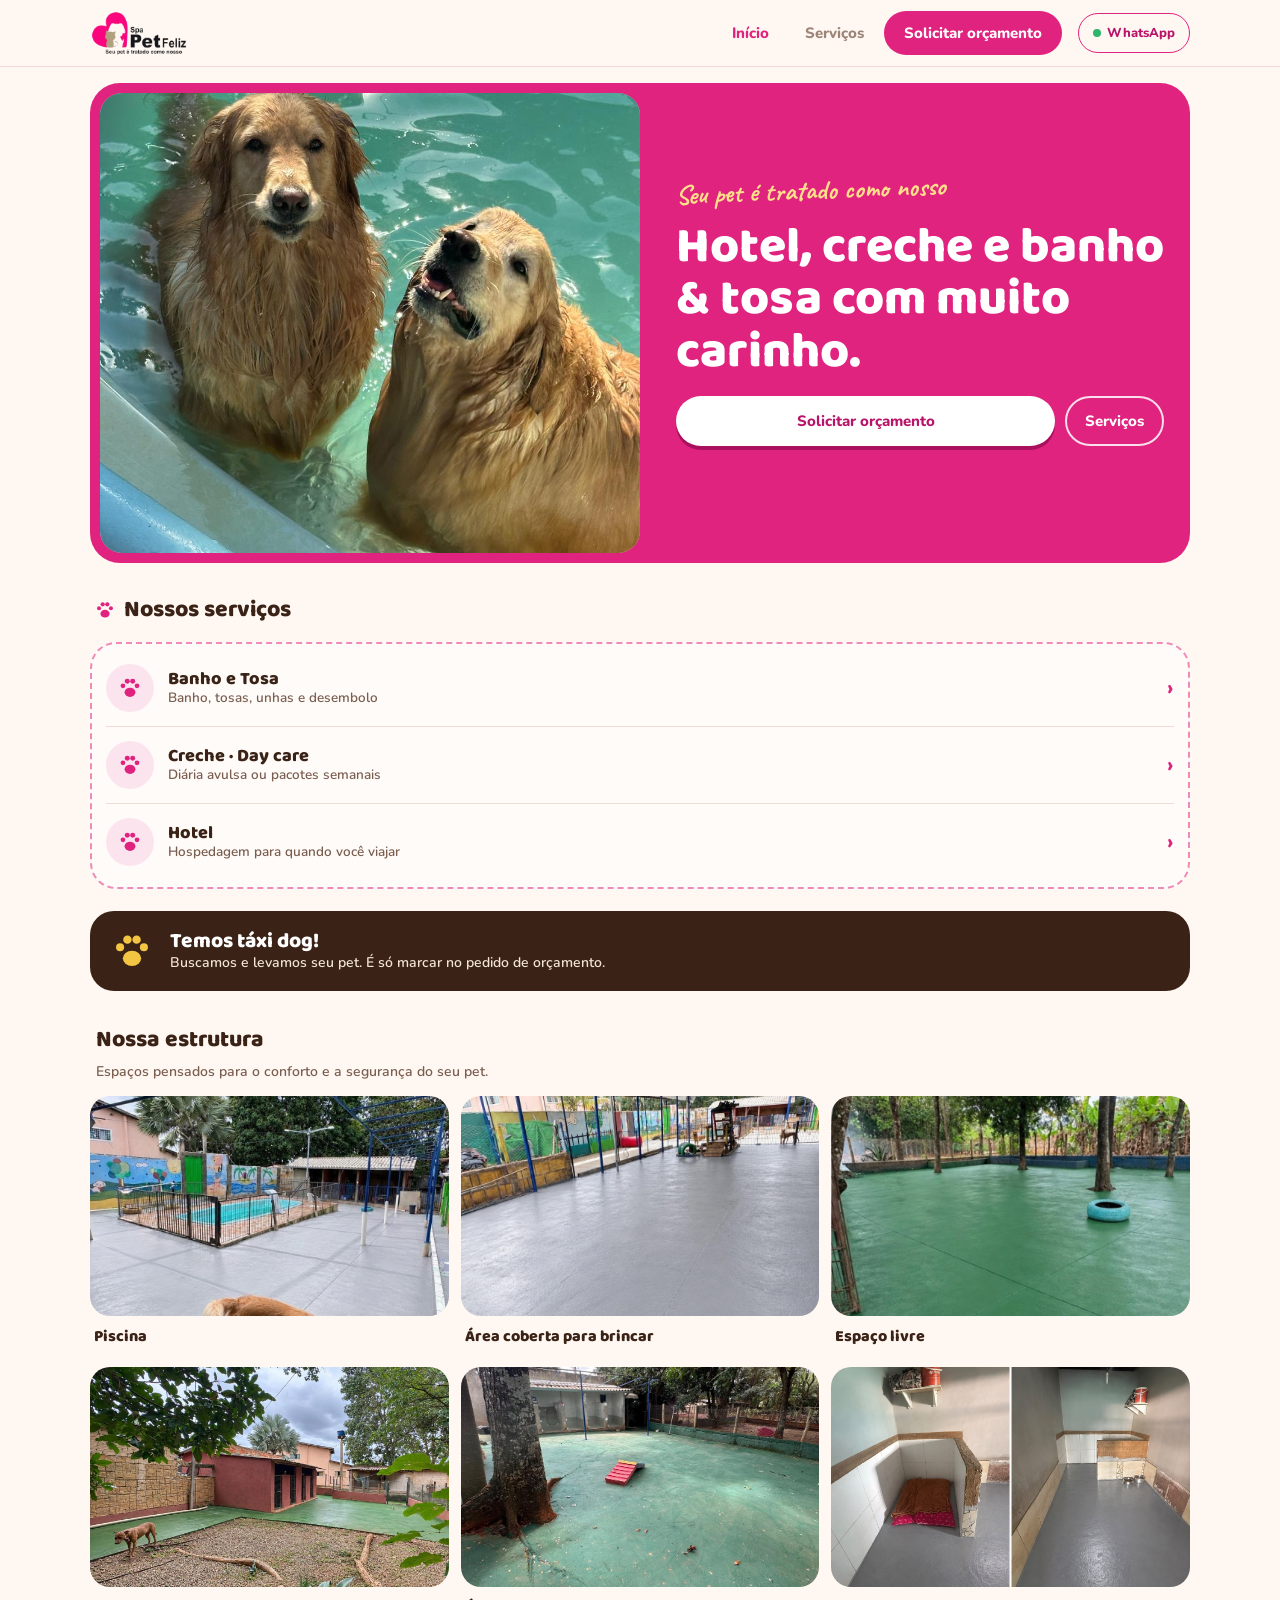
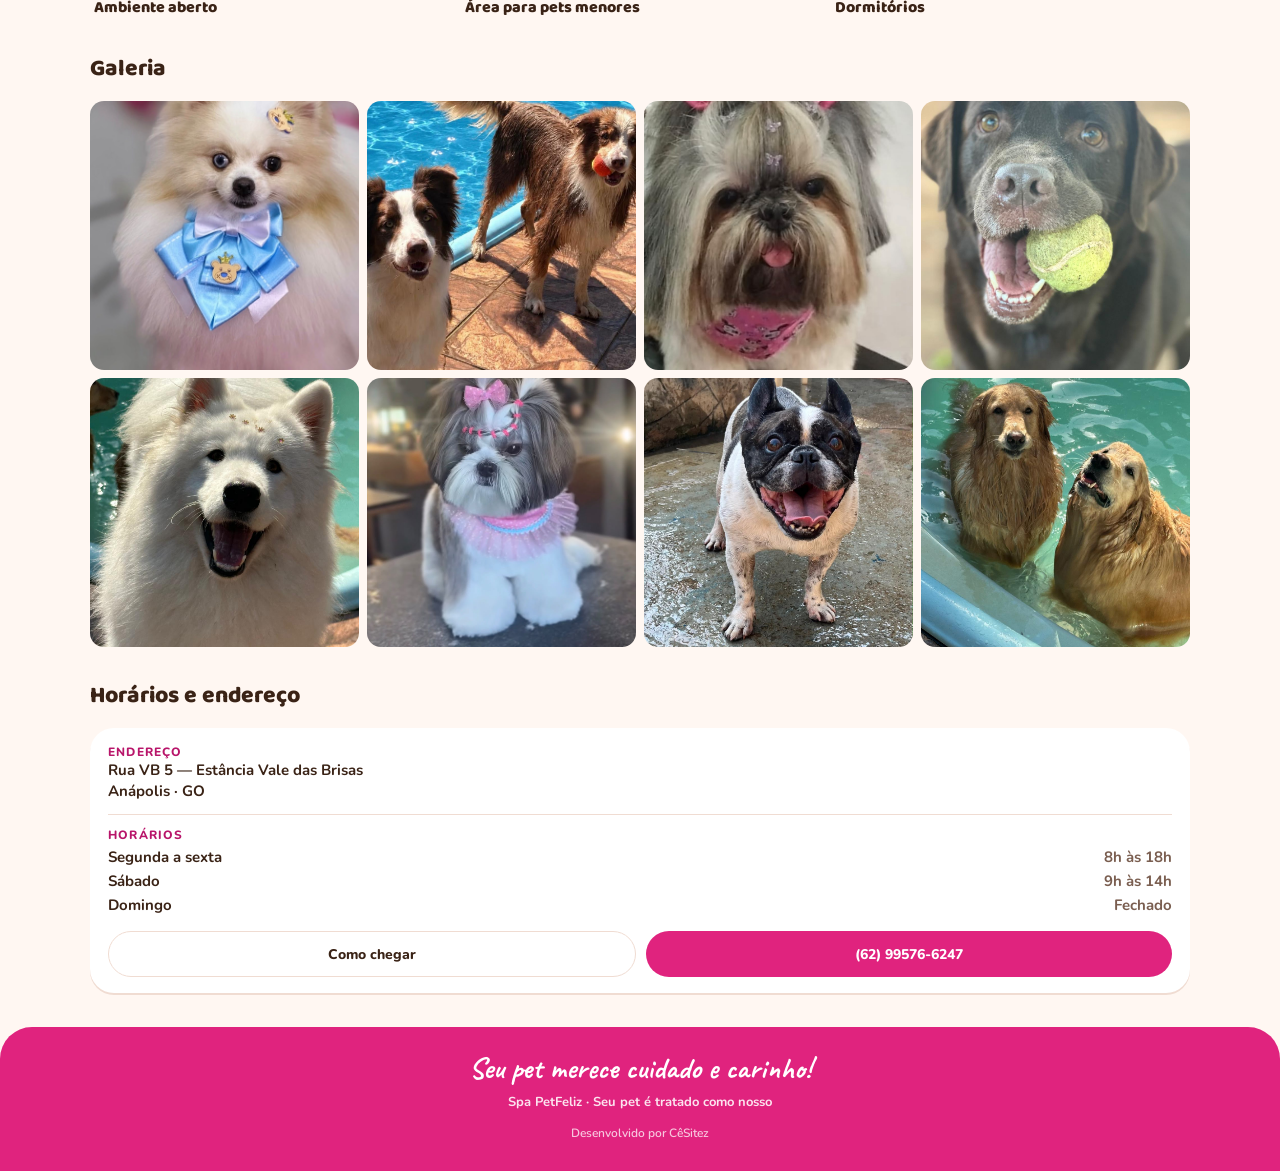
<file: index.html>
<!DOCTYPE html>
<html lang="pt-BR">
<head>
<meta charset="utf-8">
<meta name="viewport" content="width=device-width, initial-scale=1, viewport-fit=cover">
<title>Spa PetFeliz · Hotel, creche e banho &amp; tosa em Anápolis</title>
<meta name="description" content="Hotel, creche e banho & tosa com muito carinho. Peça seu orçamento pelo WhatsApp. Seu pet é tratado como nosso.">
<meta name="theme-color" content="#FFF7F2">
<link rel="icon" href="imagens/logo-petfeliz.png">
<link rel="preconnect" href="https://fonts.googleapis.com">
<link rel="preconnect" href="https://fonts.gstatic.com" crossorigin>
<link href="https://fonts.googleapis.com/css2?family=Baloo+2:wght@600;700;800&family=Nunito:wght@400;600;700;800&family=Caveat:wght@600;700&display=swap" rel="stylesheet">
<link rel="stylesheet" href="css/styles.css">
</head>
<body>
<div class="app" id="app" data-tab="inicio">

  <!-- Cabeçalho -->
  <header class="topbar">
    <button class="logo-btn" data-go="inicio" aria-label="Início"><img src="imagens/logo-petfeliz.png" alt="Spa PetFeliz"></button>
    <nav class="topnav" aria-label="Principal">
      <button class="nav-link" data-go="inicio" data-tab-link="inicio">Início</button>
      <button class="nav-link" data-go="servicos" data-tab-link="servicos">Serviços</button>
      <button class="nav-cta" data-start>Solicitar orçamento</button>
    </nav>
    <a class="wa-pill" data-wa-direct target="_blank" rel="noopener"><span class="dot"></span>WhatsApp</a>
  </header>

  <!-- Cabeçalho do orçamento -->
  <div class="flowbar">
    <div class="flowbar-inner">
      <div class="flowbar-row">
        <button class="close-btn" data-go="inicio" aria-label="Fechar">✕</button>
        <div>
          <div class="flowbar-title">Solicitar orçamento</div>
          <div class="flowbar-sub" id="stepLabel">Etapa 1 de 5 · Serviço</div>
        </div>
      </div>
      <div class="steps" id="steps"></div>
    </div>
  </div>

  <main class="scroll" id="scroll">

    <!-- ============ INÍCIO ============ -->
    <section class="view view-inicio">
      <div class="wrap pt16">
        <div class="hero">
          <div class="hero-photo"><img src="imagens/golden-pisci.jpeg" alt="Dois golden retrievers felizes na piscina do Spa PetFeliz"></div>
          <div class="hero-copy">
            <div class="script yellow tilt">Seu pet é tratado como nosso</div>
            <h1>Hotel, creche e banho &amp; tosa com muito carinho.</h1>
            <div class="hero-actions">
              <button class="btn-white" data-start>Solicitar orçamento</button>
              <button class="btn-outline-white" data-go="servicos">Serviços</button>
            </div>
          </div>
        </div>
      </div>

      <div class="wrap pt28">
        <div class="section-title"><svg class="paw" width="22" height="22" viewBox="0 0 24 24"><use href="#paw"/></svg><h2>Nossos serviços</h2></div>
        <div class="dashed-list" id="svcList"></div>
      </div>

      <div class="wrap pt22">
        <div class="taxi">
          <svg width="44" height="44" viewBox="0 0 24 24" fill="#F4C542"><use href="#paw"/></svg>
          <div><div class="taxi-title">Temos táxi dog!</div><div class="taxi-sub">Buscamos e levamos seu pet. É só marcar no pedido de orçamento.</div></div>
        </div>
      </div>

      <div class="wrap-flush pt30">
        <h2 class="h2 mx22">Nossa estrutura</h2>
        <p class="lead mx22">Espaços pensados para o conforto e a segurança do seu pet.</p>
        <div class="carousel">
          <figure><img src="imagens/ambiente-pisci.jpeg" alt="Área com piscina e espaço coberto" loading="lazy"><figcaption>Piscina</figcaption></figure>
          <figure><img src="imagens/ambiente-brincar.jpeg" alt="Área coberta para brincar" loading="lazy"><figcaption>Área coberta para brincar</figcaption></figure>
          <figure><img src="imagens/ambiente-livre.jpeg" alt="Espaço livre com árvores e piso emborrachado" loading="lazy"><figcaption>Espaço livre</figcaption></figure>
          <figure><img src="imagens/ambiente-aberto.jpeg" alt="Ambiente aberto com natureza e casinhas" loading="lazy"><figcaption>Ambiente aberto</figcaption></figure>
          <figure><img src="imagens/pets-menores.jpeg" alt="Área arborizada para pets menores, com rampa de brincar" style="object-position:center 55%" loading="lazy"><figcaption>Área para pets menores</figcaption></figure>
          <figure><img src="imagens/dormitorios.jpeg" alt="Dormitórios com caminha, potes de água e comida" loading="lazy"><figcaption>Dormitórios</figcaption></figure>
        </div>
      </div>

      <div class="wrap pt30">
        <h2 class="h2 mx6">Galeria</h2>
        <div class="gallery">
          <img src="imagens/foto-banho.jpeg" alt="Spitz com laço depois do banho" loading="lazy">
          <img src="imagens/collie-pisci.jpeg" alt="Dois border collies brincando na piscina" loading="lazy">
          <img src="imagens/foto-banho2.jpeg" alt="Shih tzu com lacinhos depois da tosa" loading="lazy">
          <img src="imagens/cachorro-bola.jpeg" alt="Labrador preto com bolinha na boca" loading="lazy">
          <img src="imagens/akita-pisci.jpeg" alt="Cachorro branco sorrindo perto da piscina" loading="lazy">
          <img src="imagens/foto-banho3.jpeg" alt="Shih tzu tosado com saia e laço" loading="lazy">
          <img src="imagens/cachoro-feliz.jpeg" alt="Buldogue francês feliz" loading="lazy">
          <img src="imagens/golden-pisci.jpeg" alt="Golden retrievers na piscina" loading="lazy">
        </div>
      </div>

      <div class="wrap pt30">
        <h2 class="h2 mx6">Horários e endereço</h2>
        <div class="card info">
          <div class="info-body">
            <div><div class="kicker">ENDEREÇO</div><div class="info-text">Rua VB 5 — Estância Vale das Brisas<br>Anápolis · GO</div></div>
            <div class="rule"></div>
            <div class="hours">
              <div class="kicker">HORÁRIOS</div>
              <div class="hours-row"><span>Segunda a sexta</span><span class="muted">8h às 18h</span></div>
              <div class="hours-row"><span>Sábado</span><span class="muted">9h às 14h</span></div>
              <div class="hours-row"><span>Domingo</span><span class="muted">Fechado</span></div>
            </div>
            <div class="info-actions">
              <a class="btn-line" href="https://maps.app.goo.gl/YtmfcxasR3pHiqQA6?g_st=ic" target="_blank" rel="noopener">Como chegar</a>
              <a class="btn-pink" data-wa-direct target="_blank" rel="noopener">(62) 99576-6247</a>
            </div>
          </div>
        </div>
      </div>

      <footer class="footer">
        <div class="script white">Seu pet merece cuidado e carinho!</div>
        <div class="footer-sub">Spa PetFeliz · Seu pet é tratado como nosso</div>
        <div class="credit">Desenvolvido por CêSitez</div>
      </footer>
    </section>

    <!-- ============ SERVIÇOS ============ -->
    <section class="view view-servicos">
      <div class="wrap svc-head">
        <h1>Serviços</h1>
        <p class="lead">Escolha o que seu pet precisa e peça um orçamento sem compromisso.</p>
      </div>
      <div class="wrap svc-grid" id="svcDetail"></div>
    </section>

    <!-- ============ ORÇAMENTO ============ -->
    <section class="view view-agendar">
      <div class="form" id="form"></div>
      <div class="sent" id="sent" hidden>
        <div class="check">✓</div>
        <div class="script pink">Quase lá!</div>
        <h1>Sua mensagem está pronta no WhatsApp</h1>
        <p>Toque em enviar na conversa. A equipe do Spa PetFeliz responde por lá com o orçamento para <span id="petName">seu pet</span>.</p>
        <a class="btn-pink big" id="waAgain" target="_blank" rel="noopener">Abrir WhatsApp novamente</a>
        <button class="btn-line big" id="resetAll">Voltar ao início</button>
      </div>
    </section>
  </main>

  <!-- Barra de ações do orçamento -->
  <div class="actions" id="actions">
    <div class="err" id="err" hidden></div>
    <div class="actions-row">
      <button class="btn-line act" id="backBtn">Voltar</button>
      <button class="btn-pink act grow shadow" id="nextBtn">Continuar</button>
      <a class="btn-green act grow" id="sendBtn" target="_blank" rel="noopener">Enviar pelo WhatsApp</a>
    </div>
  </div>

  <!-- Barra de abas (celular) -->
  <nav class="tabbar" aria-label="Abas">
    <button class="tab" data-go="inicio" data-tab-link="inicio"><svg width="24" height="24" viewBox="0 0 24 24" fill="currentColor"><polygon points="12,3 2,11 5,11 5,21 19,21 19,11 22,11"/></svg><span>Início</span></button>
    <button class="tab-fab" data-start aria-label="Solicitar orçamento"><svg width="30" height="30" viewBox="0 0 24 24" fill="#fff"><use href="#paw"/></svg></button>
    <button class="tab" data-go="servicos" data-tab-link="servicos"><svg width="24" height="24" viewBox="0 0 24 24" fill="currentColor"><rect x="3" y="4" width="18" height="3.5" rx="1.75"/><rect x="3" y="10.25" width="18" height="3.5" rx="1.75"/><rect x="3" y="16.5" width="18" height="3.5" rx="1.75"/></svg><span>Serviços</span></button>
  </nav>
</div>

<svg width="0" height="0" style="position:absolute" aria-hidden="true">
  <symbol id="paw" viewBox="0 0 24 24"><ellipse cx="12" cy="16" rx="5" ry="4.2"/><circle cx="5.5" cy="10" r="2.2"/><circle cx="9.5" cy="5.8" r="2.3"/><circle cx="14.5" cy="5.8" r="2.3"/><circle cx="18.5" cy="10" r="2.2"/></symbol>
</svg>

<script src="js/app.js"></script>
</body>
</html>
</file>
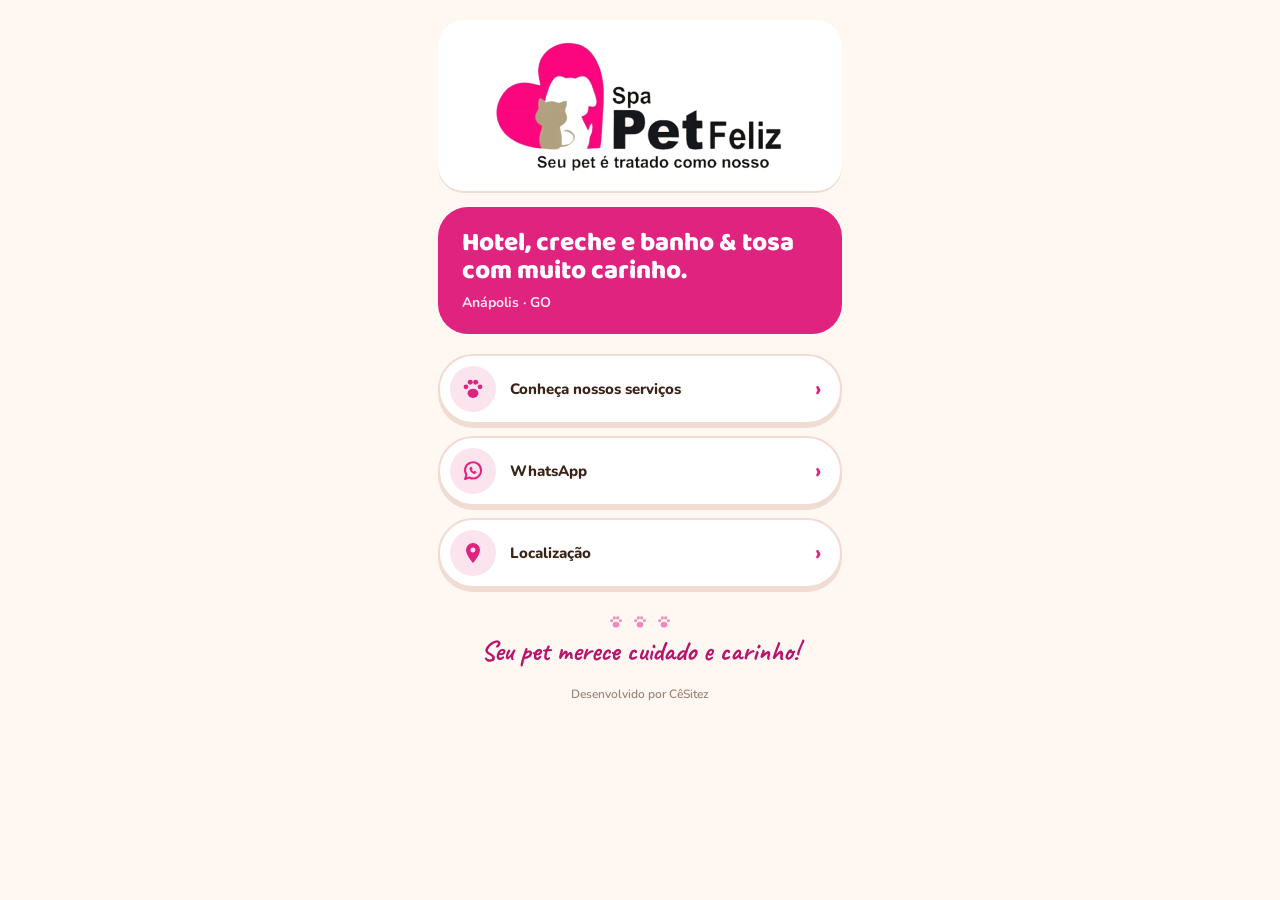
<file: links.html>
<!DOCTYPE html>
<html lang="pt-BR">
<head>
<meta charset="utf-8">
<meta name="viewport" content="width=device-width, initial-scale=1, viewport-fit=cover">
<title>Spa PetFeliz · Links</title>
<meta name="description" content="Hotel, creche e banho & tosa em Anápolis. Fale com a gente no WhatsApp, veja como chegar e conheça nossos serviços.">
<meta name="theme-color" content="#FFF7F2">
<link rel="icon" href="imagens/logo-petfeliz.png">
<link rel="preconnect" href="https://fonts.googleapis.com">
<link rel="preconnect" href="https://fonts.gstatic.com" crossorigin>
<link href="https://fonts.googleapis.com/css2?family=Baloo+2:wght@600;700;800&family=Nunito:wght@400;600;700;800&family=Caveat:wght@600;700&display=swap" rel="stylesheet">
<link rel="stylesheet" href="css/styles.css">
<style>
  body{min-height:100vh;min-height:100dvh}
  .bio{max-width:440px;margin:0 auto;padding:20px 18px calc(28px + env(safe-area-inset-bottom));display:flex;flex-direction:column;gap:16px}

  .bio-logo{background:#fff;border-radius:26px;padding:16px 22px;box-shadow:0 2px 0 var(--line);display:flex;justify-content:center}
  .bio-logo img{width:100%;max-width:300px;height:auto}

  .bio-hero{background:var(--pink);border-radius:30px;overflow:hidden;padding:12px 12px 22px}
  .bio-hero .copy{padding:10px 12px 0;display:flex;flex-direction:column;gap:8px}
  .bio-hero h1{margin:0;font:800 26px/1.08 var(--f-display);color:#fff;text-wrap:pretty}
  .bio-hero .place{font:700 14px var(--f-body);color:var(--pink-soft)}

  .links{display:flex;flex-direction:column;gap:12px;margin-top:4px}
  .link{display:flex;align-items:center;gap:14px;min-height:66px;padding:10px 18px 10px 10px;border-radius:999px;
    text-decoration:none;font:800 17px var(--f-body);transition:transform .1s,box-shadow .1s,filter .15s}
  .link .ic{width:46px;height:46px;border-radius:23px;display:flex;align-items:center;justify-content:center;flex:none}
  .link .lbl{flex:1;min-width:0}
  .link .chev{font:800 22px var(--f-body)}
  .link:active{transform:translateY(2px)}

  .link{background:#fff;color:var(--brown);border:2px solid var(--line);box-shadow:0 4px 0 var(--line)}
  .link .ic{background:var(--pink-soft);color:var(--pink);fill:var(--pink)}
  .link .chev{color:var(--pink)}
  .link:hover{color:var(--brown);border-color:#E6C9BC}
  .link:active{box-shadow:0 2px 0 var(--line)}

  .bio-foot{margin-top:10px;text-align:center;display:flex;flex-direction:column;align-items:center;gap:6px}
  .bio-foot .paws{display:flex;gap:8px;fill:var(--pink-dash)}
  .credit{margin-top:14px;font:600 12px var(--f-body);color:var(--muted-2)}
</style>
</head>
<body>
<main class="bio">

  <div class="bio-logo"><img src="imagens/logo-petfeliz.png" alt="Spa PetFeliz · Seu pet é tratado como nosso"></div>

  <div class="bio-hero">
    <div class="copy">
      <h1>Hotel, creche e banho &amp; tosa com muito carinho.</h1>
      <div class="place">Anápolis · GO</div>
    </div>
  </div>

  <nav class="links" aria-label="Links">
    <a class="link svc" href="./">
      <span class="ic"><svg width="26" height="26" viewBox="0 0 24 24"><use href="#paw"/></svg></span>
      <span class="lbl">Conheça nossos serviços</span><span class="chev">›</span>
    </a>
    <a class="link wa" href="https://wa.me/5562995766247" target="_blank" rel="noopener">
      <span class="ic"><svg width="24" height="24" viewBox="0 0 24 24" fill="none" stroke="currentColor" stroke-width="2" stroke-linecap="round" stroke-linejoin="round"><path d="M20 11.5a8 8 0 0 1-11.8 7L4 20l1.5-4.1A8 8 0 1 1 20 11.5z"/><path d="M9 9.5c0 2.8 2.2 5 5 5l1.2-1.3-1.8-.9-.8.8a3.5 3.5 0 0 1-2.2-2.2l.8-.8-.9-1.8z" fill="currentColor" stroke-width="1"/></svg></span>
      <span class="lbl">WhatsApp</span><span class="chev">›</span>
    </a>
    <a class="link map" href="https://maps.app.goo.gl/YtmfcxasR3pHiqQA6?g_st=ic" target="_blank" rel="noopener">
      <span class="ic"><svg width="24" height="24" viewBox="0 0 24 24" fill="currentColor"><path d="M12 2a7 7 0 0 0-7 7c0 5.2 7 13 7 13s7-7.8 7-13a7 7 0 0 0-7-7zm0 9.5A2.5 2.5 0 1 1 12 6.5a2.5 2.5 0 0 1 0 5z"/></svg></span>
      <span class="lbl">Localização</span><span class="chev">›</span>
    </a>
  </nav>

  <footer class="bio-foot">
    <div class="paws">
      <svg width="16" height="16" viewBox="0 0 24 24"><use href="#paw"/></svg>
      <svg width="16" height="16" viewBox="0 0 24 24"><use href="#paw"/></svg>
      <svg width="16" height="16" viewBox="0 0 24 24"><use href="#paw"/></svg>
    </div>
    <div class="script pink">Seu pet merece cuidado e carinho!</div>
    <div class="credit">Desenvolvido por CêSitez</div>
  </footer>
</main>

<svg width="0" height="0" style="position:absolute" aria-hidden="true">
  <symbol id="paw" viewBox="0 0 24 24"><ellipse cx="12" cy="16" rx="5" ry="4.2"/><circle cx="5.5" cy="10" r="2.2"/><circle cx="9.5" cy="5.8" r="2.3"/><circle cx="14.5" cy="5.8" r="2.3"/><circle cx="18.5" cy="10" r="2.2"/></symbol>
</svg>
</body>
</html>
</file>
<file: css/styles.css>
/* Spa PetFeliz · identidade dos panfletos: rosa, creme, marrom e patinhas */
:root{
  --pink:#E0237E; --pink-hover:#C81A6E; --pink-deep:#B8156A; --pink-dark:#8E1052; --pink-shadow:#A9105E;
  --pink-soft:#FCE4EF; --pink-tint:#FFF0F6; --pink-dash:#EE8BB8;
  --cream:#FFF7F2; --cream-2:#FFFBF8; --line:#F0DCD2;
  --brown:#3A2316; --brown-2:#6B4D3D; --muted:#7A5E50; --muted-2:#9C8578; --sand:#F3E3D8;
  --yellow:#F4C542; --yellow-soft:#FFE08A; --green:#1F9D55; --green-shadow:#167A41; --online:#2DB66B;
  --err:#B3261E; --err-bg:#FDECEA;
  --f-display:'Baloo 2',sans-serif; --f-body:Nunito,system-ui,sans-serif; --f-script:Caveat,cursive;
  --max:1132px;
}
*{box-sizing:border-box}
html,body{margin:0}
body{background:var(--cream);color:var(--brown);font-family:var(--f-body);-webkit-font-smoothing:antialiased}
a{color:var(--pink-deep)} a:hover{color:var(--pink)}
button,input,textarea{font-family:inherit}
button{cursor:pointer}
img{display:block;max-width:100%}
*::-webkit-scrollbar{display:none} *{scrollbar-width:none}
:focus-visible{outline:2px solid var(--pink);outline-offset:2px}
[hidden]{display:none!important}

/* ---------- Estrutura do app ---------- */
.app{min-height:100vh;min-height:100dvh;display:flex;flex-direction:column;position:relative}
.scroll{flex:1;overflow-x:clip;position:relative;z-index:0}
.view{display:none}
.app[data-tab="inicio"] .view-inicio,
.app[data-tab="servicos"] .view-servicos,
.app[data-tab="agendar"] .view-agendar{display:block}

.wrap{max-width:var(--max);margin:0 auto;padding-left:16px;padding-right:16px}
.wrap-flush{max-width:var(--max);margin:0 auto}
.pt16{padding-top:16px}.pt22{padding-top:22px}.pt28{padding-top:28px}.pt30{padding-top:30px}
.mx6{margin-left:6px;margin-right:6px}.mx22{margin-left:22px;margin-right:22px}
.h2,h2{margin:0 0 14px;font:800 23px var(--f-display);color:var(--brown)}
.lead{margin:0 0 14px;font:600 14px/1.45 var(--f-body);color:var(--muted)}
.h2.mx22{margin-bottom:4px}
.script{font:700 30px/1.05 var(--f-script)}
.script.yellow{color:var(--yellow-soft);font-size:27px;line-height:1}
.script.white{color:#fff}
.script.pink{color:var(--pink-deep);font-size:28px}
.tilt{transform:rotate(-2deg);transform-origin:left}
.muted{color:var(--muted)}

/* ---------- Cabeçalho ---------- */
.topbar{flex:none;position:sticky;top:0;z-index:20;display:flex;align-items:center;justify-content:space-between;gap:16px;
  padding:10px max(20px,calc((100% - 1100px)/2));background:var(--cream);border-bottom:1px solid var(--line)}
.logo-btn{border:0;background:transparent;padding:0;display:flex}
.logo-btn img{height:46px;width:auto}
.topnav{display:none;align-items:center;gap:4px;margin-left:auto}
.nav-link{height:44px;padding:0 16px;border:0;border-radius:22px;background:transparent;color:var(--muted-2);font:800 15px var(--f-body)}
.nav-link:hover{background:var(--pink-soft)}
.nav-link.on{color:var(--pink)}
.nav-cta{height:44px;padding:0 20px;border:0;border-radius:22px;background:var(--pink);color:#fff;font:800 15px var(--f-body)}
.nav-cta:hover{background:var(--pink-hover)}
.wa-pill{height:40px;padding:0 14px;border-radius:20px;border:1.5px solid var(--pink);color:var(--pink-deep);
  font:800 13px var(--f-body);display:flex;align-items:center;gap:6px;text-decoration:none;flex:none}
.wa-pill:hover{background:var(--pink-soft)}
.wa-pill .dot{width:8px;height:8px;border-radius:4px;background:var(--online)}

/* ---------- Hero (panfleto) ---------- */
.hero{background:var(--pink);border-radius:30px;overflow:hidden;display:flex;flex-wrap:wrap;align-items:stretch}
.hero-photo{flex:1 1 320px;min-height:230px;margin:10px;border-radius:22px;overflow:hidden;background:#F7B6D3}
.hero-photo img{width:100%;height:100%;min-height:230px;max-height:460px;object-fit:cover;object-position:center 40%}
.hero-copy{flex:1 1 320px;padding:8px 26px 26px;display:flex;flex-direction:column;justify-content:center;gap:12px}
.hero h1{margin:0;font:800 clamp(29px,4vw,50px)/1.05 var(--f-display);color:#fff;text-wrap:pretty}
.hero-actions{display:flex;gap:10px;margin-top:6px}
.btn-white{flex:1;height:50px;border:0;border-radius:25px;background:#fff;color:var(--pink-deep);font:800 15px var(--f-body);box-shadow:0 4px 0 var(--pink-shadow)}
.btn-white:hover{background:var(--cream)}
.btn-white:active{transform:translateY(2px);box-shadow:0 2px 0 var(--pink-shadow)}
.btn-outline-white{height:50px;padding:0 18px;border:2px solid rgba(255,255,255,.85);border-radius:25px;background:transparent;color:#fff;font:800 15px var(--f-body)}
.btn-outline-white:hover{background:rgba(255,255,255,.12)}

/* ---------- Lista de serviços (tracejada) ---------- */
.section-title{display:flex;align-items:center;gap:8px;margin:0 4px 14px}
.section-title h2{margin:0}
.paw{fill:var(--pink)}
.dashed-list{border:2px dashed var(--pink-dash);border-radius:26px;padding:6px 14px;background:var(--cream-2);display:flex;flex-direction:column}
.svc-row{display:flex;align-items:center;gap:14px;padding:14px 0;border:0;border-bottom:1px solid var(--line);background:transparent;text-align:left;width:100%;color:inherit}
.svc-row:last-child{border-bottom-color:transparent}
.svc-row:hover .chev{transform:translateX(3px)}
.icon-circle{width:48px;height:48px;border-radius:24px;background:var(--pink-soft);display:flex;align-items:center;justify-content:center;flex:none;fill:var(--pink)}
.svc-row .t{font:800 18px/1.15 var(--f-display);color:var(--brown)}
.svc-row .d{font:600 13.5px/1.35 var(--f-body);color:var(--muted)}
.svc-row .grow{flex:1;min-width:0}
.chev{font:800 22px var(--f-body);color:var(--pink);transition:transform .15s}

/* ---------- Táxi dog ---------- */
.taxi{background:var(--brown);border-radius:24px;padding:18px 20px;display:flex;align-items:center;gap:16px}
.taxi svg{flex:none}
.taxi-title{font:800 21px/1.1 var(--f-display);color:#fff}
.taxi-sub{font:600 14px/1.4 var(--f-body);color:var(--sand)}

/* ---------- Placeholders de foto ---------- */
.ph{display:flex;align-items:center;justify-content:center;background:repeating-linear-gradient(135deg,#F5E4DA 0 10px,#FBEEE6 10px 20px);
  font:600 11px ui-monospace,Menlo,monospace;color:var(--muted)}
.ph.pink{background:repeating-linear-gradient(135deg,#F7CFE0 0 8px,var(--pink-soft) 8px 16px);color:var(--pink-dark);font-size:10px}

/* ---------- Estrutura (carrossel) ---------- */
.wrap-flush > .h2,.wrap-flush > .lead{padding:0 22px}
.carousel{display:flex;gap:12px;overflow-x:auto;padding:0 16px 4px;scroll-padding:0 16px;scroll-snap-type:x mandatory}
.carousel figure{flex:none;width:232px;margin:0;scroll-snap-align:start;display:flex;flex-direction:column;gap:8px}
.carousel .ph,.carousel img{height:156px;width:100%;object-fit:cover;border-radius:20px}
.carousel figcaption{font:800 16px var(--f-display);padding:0 4px}

/* ---------- Galeria ---------- */
.gallery{display:grid;grid-template-columns:repeat(2,minmax(0,1fr));gap:8px}
@media (min-width:700px){.gallery{grid-template-columns:repeat(4,minmax(0,1fr))}}
.gallery > *{aspect-ratio:1;border-radius:14px;width:100%;height:100%;object-fit:cover}

/* ---------- Horários e endereço ---------- */
.card{background:#fff;border-radius:24px;box-shadow:0 2px 0 var(--line)}
.info{overflow:hidden}
.info-body{padding:16px 18px;display:flex;flex-direction:column;gap:12px}
.kicker{font:800 12px var(--f-body);letter-spacing:.1em;color:var(--pink-deep)}
.info-text{font:700 15px/1.4 var(--f-body)}
.rule{height:1px;background:var(--line)}
.hours{display:flex;flex-direction:column;gap:4px}
.hours-row{display:flex;justify-content:space-between;font:700 15px var(--f-body)}
.info-actions{display:flex;gap:10px;margin-top:4px}
.btn-line,.btn-pink,.btn-green{display:flex;align-items:center;justify-content:center;text-decoration:none;font:800 14px var(--f-body);border-radius:999px}
.btn-line{flex:1;height:46px;border:1.5px solid var(--line);background:#fff;color:var(--brown)}
.btn-line:hover{background:var(--cream-2);color:var(--brown);border-color:#E6C9BC}
.btn-pink{flex:1;height:46px;border:0;background:var(--pink);color:#fff}
.btn-pink:hover{background:var(--pink-hover);color:#fff}
.btn-green{background:var(--green);color:#fff;box-shadow:0 4px 0 var(--green-shadow)}
.btn-green:hover{color:#fff;filter:brightness(1.05)}

/* ---------- Rodapé ---------- */
.footer{margin-top:34px;padding:26px 24px calc(30px + env(safe-area-inset-bottom));background:var(--pink);border-radius:32px 32px 0 0;text-align:center}
.footer-sub{font:700 13px var(--f-body);color:var(--pink-soft);margin-top:8px}
.footer .credit{margin-top:14px;font:600 12px var(--f-body);color:rgba(255,255,255,.75)}

/* ---------- Página Serviços ---------- */
.svc-head{padding-top:24px;padding-left:22px;padding-right:22px}
.svc-head h1{margin:0;font:800 30px var(--f-display)}
.svc-head .lead{margin:2px 0 0;font-size:15px}
.svc-grid{padding-top:16px;padding-bottom:40px;display:grid;grid-template-columns:repeat(auto-fit,minmax(300px,1fr));gap:18px;align-items:stretch}
.svc-card{background:#fff;border-radius:26px;padding:10px 10px 18px;box-shadow:0 2px 0 var(--line);display:flex;flex-direction:column;gap:12px}
.svc-card img{height:220px;width:100%;object-fit:cover;border-radius:18px}
.svc-card .body{padding:0 8px;display:flex;flex-direction:column;gap:8px;flex:1}
.svc-card .t{font:800 22px/1.1 var(--f-display)}
.svc-card .long{font:600 14.5px/1.45 var(--f-body);color:var(--muted)}
.bullets{display:flex;flex-direction:column;gap:7px;margin-top:2px;margin-bottom:10px}
.bullet{display:flex;gap:10px;align-items:flex-start;font:700 14.5px/1.35 var(--f-body)}
.bullet svg{flex:none;margin-top:2px;fill:var(--pink)}
.svc-card .btn-pink{flex:none;margin-top:auto;height:50px;font-size:15px}

/* ---------- Orçamento ---------- */
.flowbar,.actions{display:none}
.app[data-tab="agendar"] .topbar,.app[data-tab="agendar"] .tabbar{display:none}
.app[data-tab="agendar"] .flowbar{display:block}
.app[data-tab="agendar"]:not(.is-sent) .actions{display:flex}
.flowbar{flex:none;position:sticky;top:0;z-index:20;padding:12px max(20px,calc((100% - 640px)/2)) 14px;border-bottom:1px solid var(--line);background:var(--cream)}
.flowbar-row{display:flex;align-items:center;gap:10px}
.close-btn{width:44px;height:44px;border-radius:22px;border:1.5px solid var(--line);background:#fff;color:var(--brown);font:700 20px var(--f-body);flex:none}
.flowbar-title{font:800 19px/1.1 var(--f-display)}
.flowbar-sub{font:600 13px var(--f-body);color:var(--muted)}
.steps{display:flex;gap:6px;margin-top:12px}
.step{flex:1;display:flex;flex-direction:column;gap:5px}
.step .bar{height:5px;border-radius:3px;background:var(--line);transition:background .2s}
.step span{font:700 11px var(--f-body);color:var(--muted-2);text-align:center}
.step.done .bar{background:var(--pink)}
.step.cur span{color:var(--pink-deep)}

.form{padding:20px 20px 32px;display:flex;flex-direction:column;gap:20px;max-width:680px;margin:0 auto}
.form h2{margin:0;font:800 24px/1.1 var(--f-display)}
.form .sub{margin:4px 0 0;font:600 14.5px var(--f-body);color:var(--muted)}
.req{color:var(--pink)}
.field{display:flex;flex-direction:column;gap:6px}
.field > span,.lbl{font:800 15px var(--f-body)}
.hint{font:600 13px/1.4 var(--f-body);color:var(--muted);margin-top:-4px}
.input{height:50px;border:1.5px solid var(--line);border-radius:16px;padding:0 15px;font:600 16px var(--f-body);color:var(--brown);background:#fff;width:100%;outline:none}
textarea.input{height:auto;padding:12px 15px;font-size:15px;line-height:1.4;resize:none}
.input:focus{border-color:var(--pink)}
.panel .input{background:var(--cream-2)}
.panel{background:#fff;border-radius:22px;padding:16px;display:flex;flex-direction:column;gap:14px}
.panel-title{font:800 18px var(--f-display);color:var(--pink-deep)}
.panel-q{font:800 16px var(--f-body)}
.note{background:var(--pink-soft);border-radius:18px;padding:14px 16px;font:700 14px/1.45 var(--f-body);color:var(--pink-dark)}
.grid2{display:grid;grid-template-columns:minmax(0,1fr) minmax(0,1fr);gap:10px}
.grid2.wide-left{grid-template-columns:minmax(0,1.4fr) minmax(0,1fr)}
.group{display:flex;flex-direction:column;gap:8px}

.chips{display:flex;flex-wrap:wrap;gap:8px}
.chips.row{flex-wrap:nowrap;gap:6px}
.chips.row .chip{flex:1;padding:0 8px}
.chip{min-height:44px;padding:0 15px;border-radius:22px;border:1.5px solid var(--line);background:#fff;color:var(--brown);font:700 14px var(--f-body)}
.chip:hover{border-color:var(--pink-dash)}
.chip.on{background:var(--pink);border-color:var(--pink);color:#fff}
.porte{display:grid;grid-template-columns:repeat(2,minmax(0,1fr));gap:8px}
.porte .chip{min-height:56px;padding:8px 12px;border-radius:18px;display:flex;flex-direction:column;align-items:flex-start;justify-content:center;gap:1px;font-size:15px;font-weight:800}
.porte .chip small{font:600 12px var(--f-body);opacity:.8}

.pick{display:flex;align-items:center;min-height:86px;gap:14px;padding:14px 16px;border-radius:22px;border:2px solid var(--line);background:#fff;text-align:left;width:100%;color:inherit}
.pick.on{border-color:var(--pink);background:var(--pink-tint)}
.pick .icon-circle{width:46px;height:46px}
.pick .t{font:800 18px/1.15 var(--f-display)}
.pick .d{font:600 13px/1.35 var(--f-body);color:var(--muted)}
.pick .grow{flex:1;min-width:0}
.ck{width:28px;height:28px;border-radius:14px;border:2px solid var(--line);background:#fff;color:#fff;font:800 15px var(--f-body);display:flex;align-items:center;justify-content:center;flex:none}
.pick.on .ck{background:var(--pink);border-color:var(--pink)}

.dark{background:var(--brown);border-radius:22px;padding:16px;display:flex;flex-direction:column;gap:12px}
.dark .t{font:800 18px var(--f-display);color:#fff}
.dark .d{font:600 13px var(--f-body);color:var(--sand)}
.dark .chip{background:transparent;border-color:var(--brown-2);color:#fff}
.dark .chip.on{background:var(--yellow);border-color:var(--yellow);color:var(--brown)}
.dark .input{border-color:var(--brown-2)}
.dark .input:focus{border-color:var(--yellow)}

.review{background:#fff;border-radius:22px;padding:14px 16px;display:flex;flex-direction:column;gap:8px}
.review-head{display:flex;justify-content:space-between;align-items:center}
.review-head .t{font:800 17px var(--f-display);color:var(--pink-deep)}
.edit-btn{height:36px;padding:0 12px;border-radius:18px;border:1.5px solid var(--line);background:#fff;font:800 13px var(--f-body);color:var(--brown)}
.review-row{display:flex;gap:12px;font:600 14px/1.4 var(--f-body);border-top:1px dashed var(--line);padding-top:7px}
.review-row .k{flex:none;width:112px;color:var(--muted)}
.review-row .v{flex:1;min-width:0;font-weight:800;overflow-wrap:anywhere}

.actions{flex:none;position:sticky;bottom:0;z-index:20;padding:10px max(16px,calc((100% - 640px)/2)) calc(26px + env(safe-area-inset-bottom));background:var(--cream);border-top:1px solid var(--line);flex-direction:column;gap:8px}
.actions-row{display:flex;gap:10px}
.act{height:54px;font-size:15px}
#backBtn{flex:none;padding:0 20px}
.act.grow{flex:1;font-size:16px}
.act.shadow{box-shadow:0 4px 0 var(--pink-shadow)}
.err{font:700 13px/1.35 var(--f-body);color:var(--err);background:var(--err-bg);border-radius:12px;padding:8px 12px}

.sent{padding:56px 28px;max-width:520px;margin:0 auto;display:flex;flex-direction:column;align-items:center;text-align:center;gap:14px}
.check{width:96px;height:96px;border-radius:48px;background:var(--pink);display:flex;align-items:center;justify-content:center;font:800 46px var(--f-body);color:#fff;box-shadow:0 0 0 12px var(--pink-soft);margin-bottom:14px}
.sent h1{margin:0;font:800 27px/1.1 var(--f-display)}
.sent p{margin:0;font:600 15px/1.5 var(--f-body);color:var(--muted)}
.sent .big{flex:none;width:100%;height:52px;font-size:15px}
.sent .btn-pink{margin-top:10px}

/* ---------- Barra de abas (celular) ---------- */
.tabbar{flex:none;position:sticky;bottom:0;z-index:20;height:calc(84px + env(safe-area-inset-bottom));padding:8px 18px calc(22px + env(safe-area-inset-bottom));background:#fff;border-top:1px solid var(--line);display:flex;align-items:center;justify-content:space-around}
.tab{width:90px;height:52px;border:0;background:transparent;display:flex;flex-direction:column;align-items:center;gap:3px;color:var(--muted-2)}
.tab span{font:800 12px var(--f-body)}
.tab.on{color:var(--pink)}
.tab-fab{width:64px;height:64px;margin-top:-30px;border:4px solid #fff;border-radius:32px;background:var(--pink);display:flex;align-items:center;justify-content:center;box-shadow:0 6px 16px rgba(224,35,126,.35)}
.tab-fab:active{transform:scale(.96)}

/* ---------- Telas largas ---------- */
@media (min-width:820px){
  .topnav{display:flex}
  .tabbar{display:none}
}

/* ---------- Celular: foto do topo mais baixa ---------- */
@media (max-width:700px){
  .hero-photo,.hero-photo img{min-height:220px}
  .hero-photo img{max-height:260px}
}

/* ---------- Estrutura em grade no computador ---------- */
@media (min-width:820px){
  .wrap-flush{padding-left:16px;padding-right:16px}
  .wrap-flush > .h2,.wrap-flush > .lead{padding:0 6px}
  .carousel{display:grid;grid-template-columns:repeat(3,minmax(0,1fr));gap:18px 12px;overflow:visible;padding:0}
  .carousel figure{width:auto}
  .carousel img{height:220px}
}
</file>
